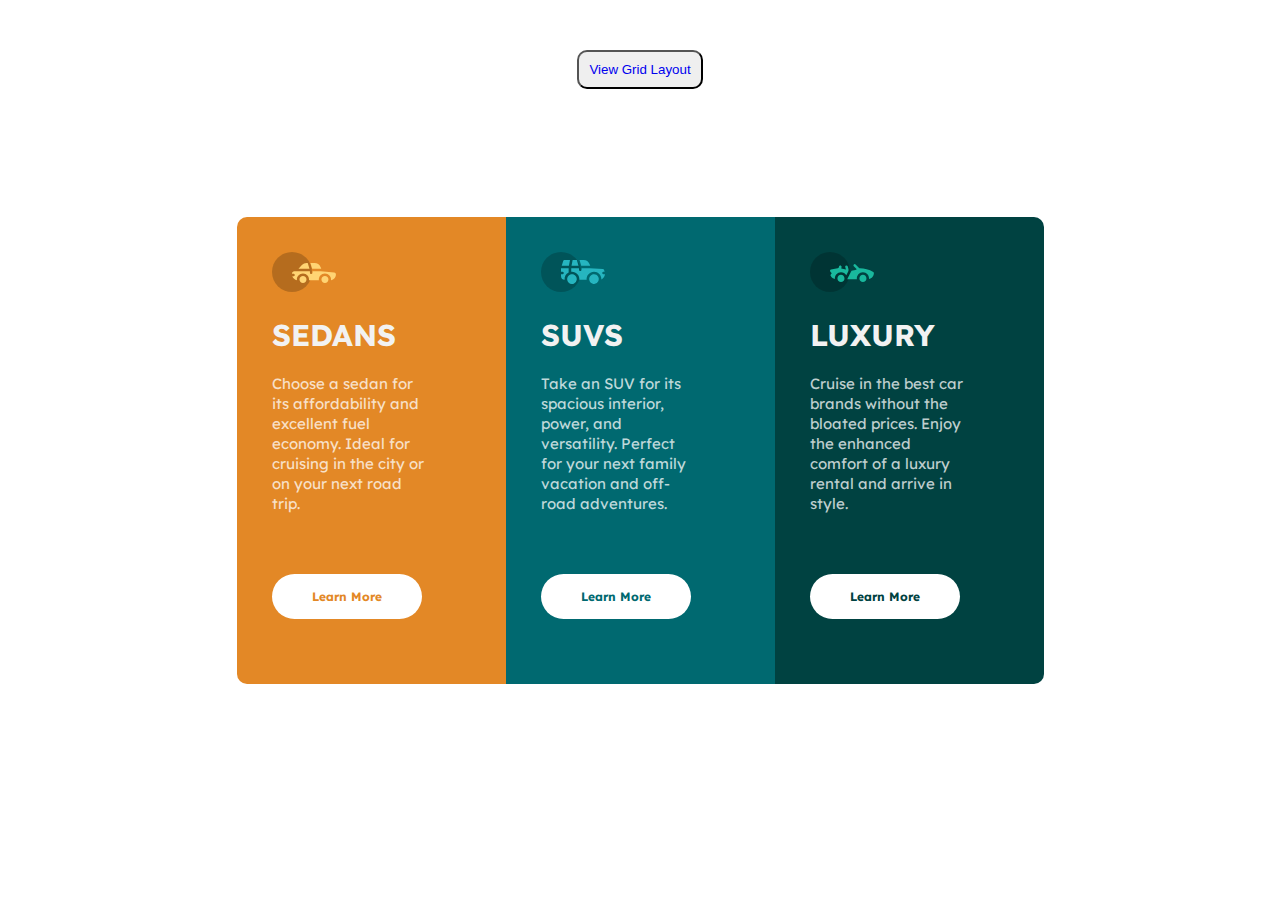
<file: index.html>
<!DOCTYPE html>
<html lang="en">
<head>
    <meta charset="UTF-8">
    <meta http-equiv="X-UA-Compatible" content="IE=edge">
    <meta name="viewport" content="width=device-width, initial-scale=1.0">
    <title>Flexbox Layout</title>
    <link rel="icon" type="image/png" sizes="32x32" href="./images/favicon-32x32.png">
    <link rel="stylesheet" href="style.css">
</head>
<body>

    <div class="grid-layout">
        <button><a href="grid.html">View Grid Layout</a></button>
    </div>
    <!-- <section class="container"> -->
        <div class="container">
            <div class="box box1">
                <div class="content">
                    <img src="images/icon-sedans.svg" alt="">
                    <h1>SEDANS</h1>
                    <p>Choose a sedan for its affordability and excellent fuel economy. Ideal for cruising in the city or on your next road trip.</p>
                    <button class="btn btn-1">Learn More</button>
                </div>
            </div>
            <div class="box box2">
                <div class="content">
                    <img src="images/icon-suvs.svg" alt="">
                    <h1>SUVS</h1>
                    <p>Take an SUV for its spacious interior, power, and versatility. Perfect for your next family vacation and off-road adventures.</p>
                    <button class="btn btn-2">Learn More</button>
                </div>
            </div>
            <div class="box box3">
                <div class="content">
                    <img src="images/icon-luxury.svg" alt="">
                    <h1>LUXURY</h1>
                    <p>Cruise in the best car brands without the bloated prices. Enjoy the enhanced comfort of a luxury rental and arrive in style.</p>
                    <button class="btn btn-3">Learn More</button>
                </div>
            </div>
        </div>
        <!-- <div class="attribution">
            Challenge by <a href="https://www.frontendmentor.io?ref=challenge" target="_blank">Frontend Mentor</a>. 
            Coded by <a href="#">NobulPlus</a>.
          </div> -->
    <!-- </section> -->
</body>
</html>
</file>
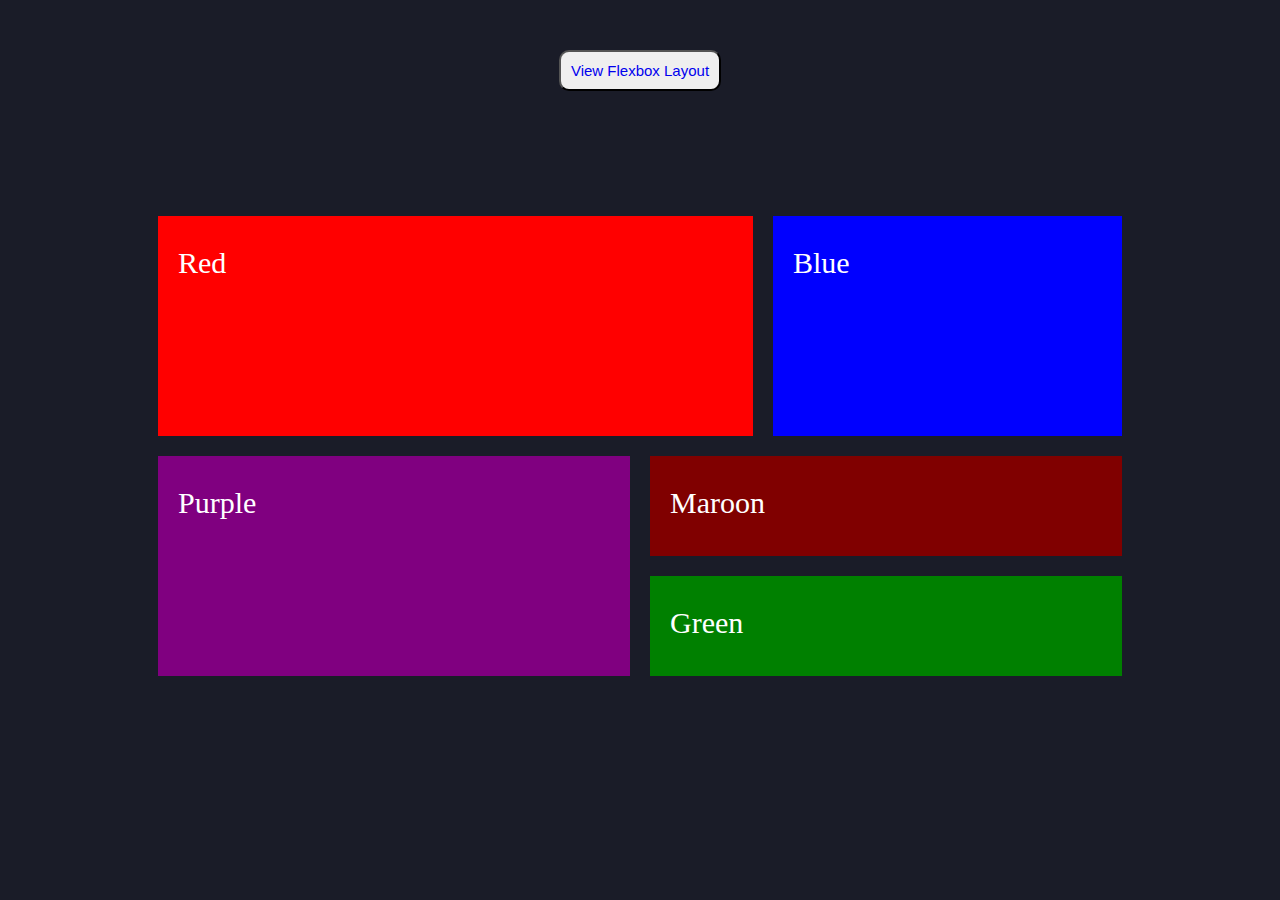
<file: grid.html>
<!DOCTYPE html>
<html lang="en">
<head>
    <meta charset="UTF-8">
    <meta http-equiv="X-UA-Compatible" content="IE=edge">
    <meta name="viewport" content="width=device-width, initial-scale=1.0">
    <title>Grid Layout</title>
    <link rel="stylesheet" href="grid.css">
</head>
<body>
    <div class="grid-layout">
        <button><a href="/">View Flexbox Layout</a></button>
    </div>
    <div class="container">
        <div class="grid-items box-1"><span>Red</span></div>
        <div class="grid-items box-2"><span>Blue</span></div>
        <div class="grid-items box-3"><span>Purple</span></div>
        <div class="grid-items box-4"><span>Maroon</span></div>
        <div class="grid-items box-5"><span>Green</span></div>
    </div>
</body>
</html>
</file>
<file: style.css>
@import url('https://fonts.googleapis.com/css2?family=Big+Shoulders+Display:wght@700&family=Lexend+Deca&display=swap');

*{
    margin: 0;
    padding: 0;
    box-sizing: border-box;
}
body{
    color: hsl(0, 0%, 95%);
    font-size: 15px;
    width: 100%;
    height: 100vh;
    display: flex;
    justify-content: center;
    align-content: center;
}

.container{
    width: 100%;
    max-width: 1440px;
    display: flex;
    justify-content: center;
    align-content: center;
    flex-flow: wrap;
}
.box{
    width: 269px;
    padding: 35px;
    min-height: 430px;
}
.box1{
    background-color: hsl(31, 77%, 52%);
    border-top-left-radius: 10px;
    border-bottom-left-radius: 10px;
}
.box2{
    background-color: hsl(184, 100%, 22%);
}
.box3{
    background-color: hsl(179, 100%, 13%);
    border-top-right-radius: 10px;
    border-bottom-right-radius: 10px;
}
h1{
    color: hsl(0, 0%, 95%);
    font-family: 'Lexend Deca';
    text-transform: uppercase;
    margin: 20px 0;

}
p{
    color: hsla(0, 0%, 100%, 0.75);
    line-height: 20px;
    width: 155px;
    font-family: "Lexend Deca";
    font-weight: 400;
}
.btn{
    margin: 60px 0 30px;
    padding: 15px 40px;
    border: 0;
    border-radius: 30px;
    outline: none;
    background-color: #fff;
    font-size: 12px;
    cursor: pointer;
    font-family: 'Lexend Deca';
    font-weight: 700;
}
.btn-1{
    color: hsl(31, 77%, 52%);
}
.btn-2{
    color: hsl(184, 100%, 22%);
}
.btn-3{
    color: hsl(179, 100%, 13%);
}
.btn:hover{
    background-color: transparent;
    border: 2px solid #fff;
    color: #fff;
    transition: .4s;
}
.grid-layout{
    /* border: 10px solid grey; */
    margin: auto;

    /* height: 50vh; */
    display: flex;
    align-items: center;
    position: absolute;
    top: 50px;
}
.grid-layout button{
    border-radius: 10px;
    padding: 10px;
}
.grid-layout button a{
    text-decoration: none;
}
.attribution { font-size: 11px; text-align: center; }
.attribution a { color: hsl(228, 45%, 44%); }


@media screen and (max-width: 375px) {
    h1{
        font-size: 15px;
    }
    .box{
        width: 50%;
        height: 100vh;
        position: absolute;
    }
    .grid-layout{
        /* border: 10px solid grey; */
        margin: auto;
    
        /* height: 50vh; */
        display: flex;
        align-items: center;
        position: absolute;
        top: 50px;
    }
}
</file>
<file: grid.css>
*{
    margin: 0;
    padding: 0;
    box-sizing: border-box;
    font-size: 30px;
}
/* [class ^= "box-"]{
    display: grid;
    place-items: center;
    padding: 10px;
    color: white; */
    /* border: 2px solid red; */
/* } */
body{
    background-color: #1a1c28;
    height: 100vh;
}
.container{
    height: 90vh;
    width: 80%;
    margin: auto;
    display: grid;
    padding: 30px;
    justify-content: center;
    align-content: center;
    grid-gap: 20px;
    grid-template-columns: repeat(8, 1fr);
}
.grid-items{
    /* border: solid 3px black; */
    /* border-radius: 10px; */
    padding: 20px;
    text-align: left;
    color: white;
    font-size: 40px;
}
.box-1{
    background-color: red;
    grid-column: span 5;
    grid-row: span 12;
}
.box-2{
    background-color: blue;
    grid-column: span 3;
    grid-row: span 12;
}
.box-3{
    background-color: purple;
    grid-column: span 4;
    grid-row: span 12;
}
.box-4{
    background-color: maroon;
    grid-column: span 4;
    grid-row: span 6;
}
.box-5{
    background-color: green;
    grid-column: span 4;
    grid-row: span 6;
}
.grid-layout{
    /* border: 10px solid grey; */
    /* margin: auto; */

    /* height: 50vh; */
    display: flex;
    justify-content: center;
    align-content: center;
    position: relative;
    top: 50px;
    /* position: absolute; */
    /* top: 50px; */
}
.grid-layout button{
    border-radius: 10px;
    padding: 10px;
    font-size: 1px;
}
.grid-layout button a{
    text-decoration: none;
    font-size: 15px;
}
</file>
